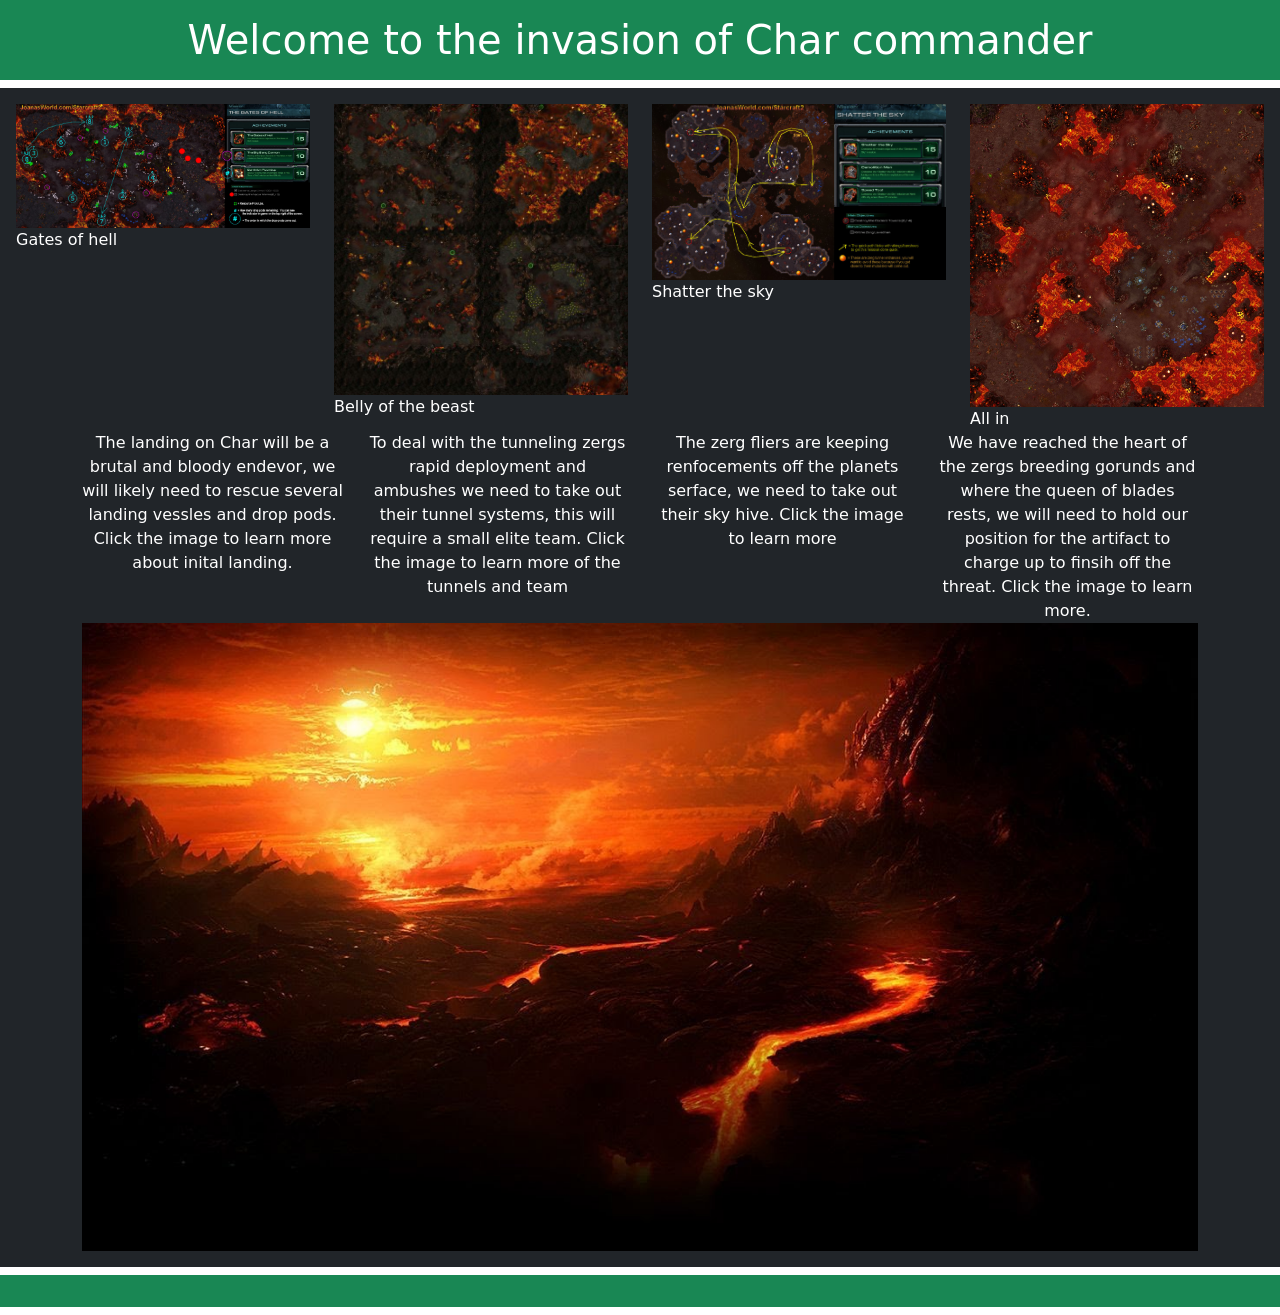
<file: index.html>
<!doctype html>
<html lang="en">
  <head>
    <meta charset="utf-8">
    <meta name="viewport" content="width=device-width, initial-scale=1">
    <title>Home of the Char invasion</title>
    <link href="https://cdn.jsdelivr.net/npm/bootstrap@5.3.8/dist/css/bootstrap.min.css" rel="stylesheet" integrity="sha384-sRIl4kxILFvY47J16cr9ZwB07vP4J8+LH7qKQnuqkuIAvNWLzeN8tE5YBujZqJLB" crossorigin="anonymous">
  </head>
  <body>

    <center><h1>
    <div class="p-3 mb-2 bg-success text-white">Welcome to the invasion of Char commander</div>
  
    </h1></center>
  
    <script src="https://cdn.jsdelivr.net/npm/bootstrap@5.3.8/dist/js/bootstrap.bundle.min.js" integrity="sha384-FKyoEForCGlyvwx9Hj09JcYn3nv7wiPVlz7YYwJrWVcXK/BmnVDxM+D2scQbITxI" crossorigin="anonymous"></script>

<div class="p-3 mb-2 bg-dark text-white">

  <div class="row">
    <div class="col">
      <a href="Gates_of_hell.html"> 
     <img src="gates-of-hell.jpg" class="img-fluid" alt="gates of hell"></a>
    Gates of hell
    </div>
    <div class="col">
    <a href="Belly_of_the_beast.html"> 
    <img src="600px-BellyofTheBeast_map.jpg" class="img-fluid" alt="belly of the beast"></a>
     Belly of the beast
    </div>
        <div class="col">
     <a href="Shatter_the_sky.html"> 
    <img src="sky.jpg" class="img-fluid" alt="sky"></a>
     Shatter the sky
    </div>
    <div class="col">
      <a href="All_in.html"> 
    <img src="AllIn_map.jpg" class="img-fluid" alt="AllIn_map"></a>
    All in
    </div>
  </div>

<div class="container text-center">
  <div class="row row-cols-4">
    <div class="col">The landing on Char will be a brutal and bloody endevor, we will likely need to rescue several landing vessles and drop pods. Click the image to learn more about inital landing.</div>

    <div class="col">To deal with the tunneling zergs rapid deployment and ambushes we need to take out their tunnel systems, this will require a small elite team. Click the image to learn more of the tunnels and team</div>

    <div class="col">The zerg fliers are keeping renfocements off the planets serface, we need to take out their sky hive. Click the image to learn more</div> 

    <div class="col">We have reached the heart of the zergs breeding gorunds and where the queen of blades rests, we will need to hold our position for the artifact to charge up to finsih off the threat. Click the image to learn more.</div> 
  </div>

   <img src="char.jpg" class="img-fluid" alt="char">
</div>
</div>
   <footer> 
<div class="p-3 mb-2 bg-success text-white"></div>

   </footer>
</div>
 </body>
 </html>
</file>
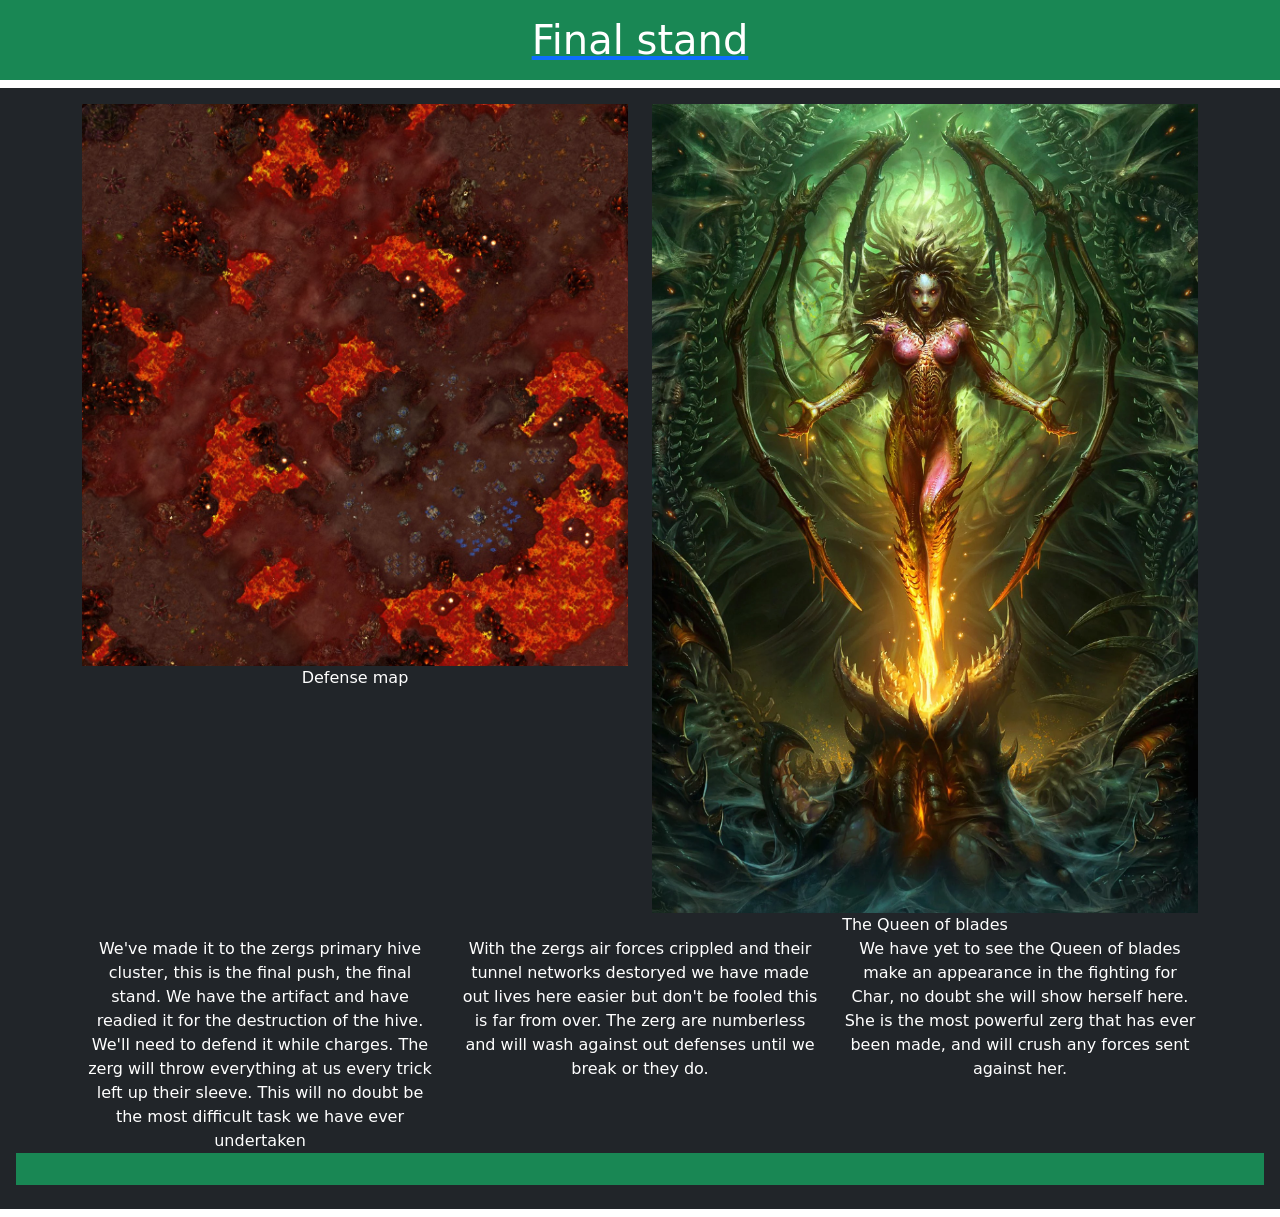
<file: All_in.html>
<!doctype html>
<html lang="en">
  <head>
    <meta charset="utf-8">
    <meta name="viewport" content="width=device-width, initial-scale=1">
    <title>Final push</title>
    <link href="https://cdn.jsdelivr.net/npm/bootstrap@5.3.8/dist/css/bootstrap.min.css" rel="stylesheet" integrity="sha384-sRIl4kxILFvY47J16cr9ZwB07vP4J8+LH7qKQnuqkuIAvNWLzeN8tE5YBujZqJLB" crossorigin="anonymous">
  </head>


 <body>

    <a href="index.html"><center><h1>   <div class="p-3 mb-2 bg-success text-white">Final stand</h1></div></center></a>

    <script src="https://cdn.jsdelivr.net/npm/bootstrap@5.3.8/dist/js/bootstrap.bundle.min.js" integrity="sha384-FKyoEForCGlyvwx9Hj09JcYn3nv7wiPVlz7YYwJrWVcXK/BmnVDxM+D2scQbITxI" crossorigin="anonymous"></script>

    <div class="p-3 mb-2 bg-dark text-white"> 
    <div class="container text-center">
  <div class="row">
    <div class="col">
    <img src="AllIn_map.jpg" class="img-fluid" alt="Last stand">
    Defense map
    </div>
    <div class="col">
    <img src="the queen.webp" class="img-fluid" alt="queen of blades">
    The Queen of blades
    </div>
  </div>
  <div class="row">
    <div class="col">
    We've made it to the zergs primary hive cluster, this is the final push, the final stand. We have the artifact and have readied it for the destruction of the hive. We'll need to defend it while charges. The zerg will throw everything at us every trick left up their sleeve. This will no doubt be the most difficult task we have ever undertaken  
    </div>
    <div class="col">
    With the zergs air forces crippled and their tunnel networks destoryed we have made out lives here easier but don't be fooled this is far from over. The zerg are numberless and will wash against out defenses until we break or they do. 
    </div>
    <div class="col">
    We have yet to see the Queen of blades make an appearance in the fighting for Char, no doubt she will show herself here. She is the most powerful zerg that has ever been made, and will crush any forces sent against her. 
    </div>
  </div>
</div>  
 <footer>
    <div class="p-3 mb-2 bg-success text-white"></div>
 </footer>
</body>
</html>
</file>
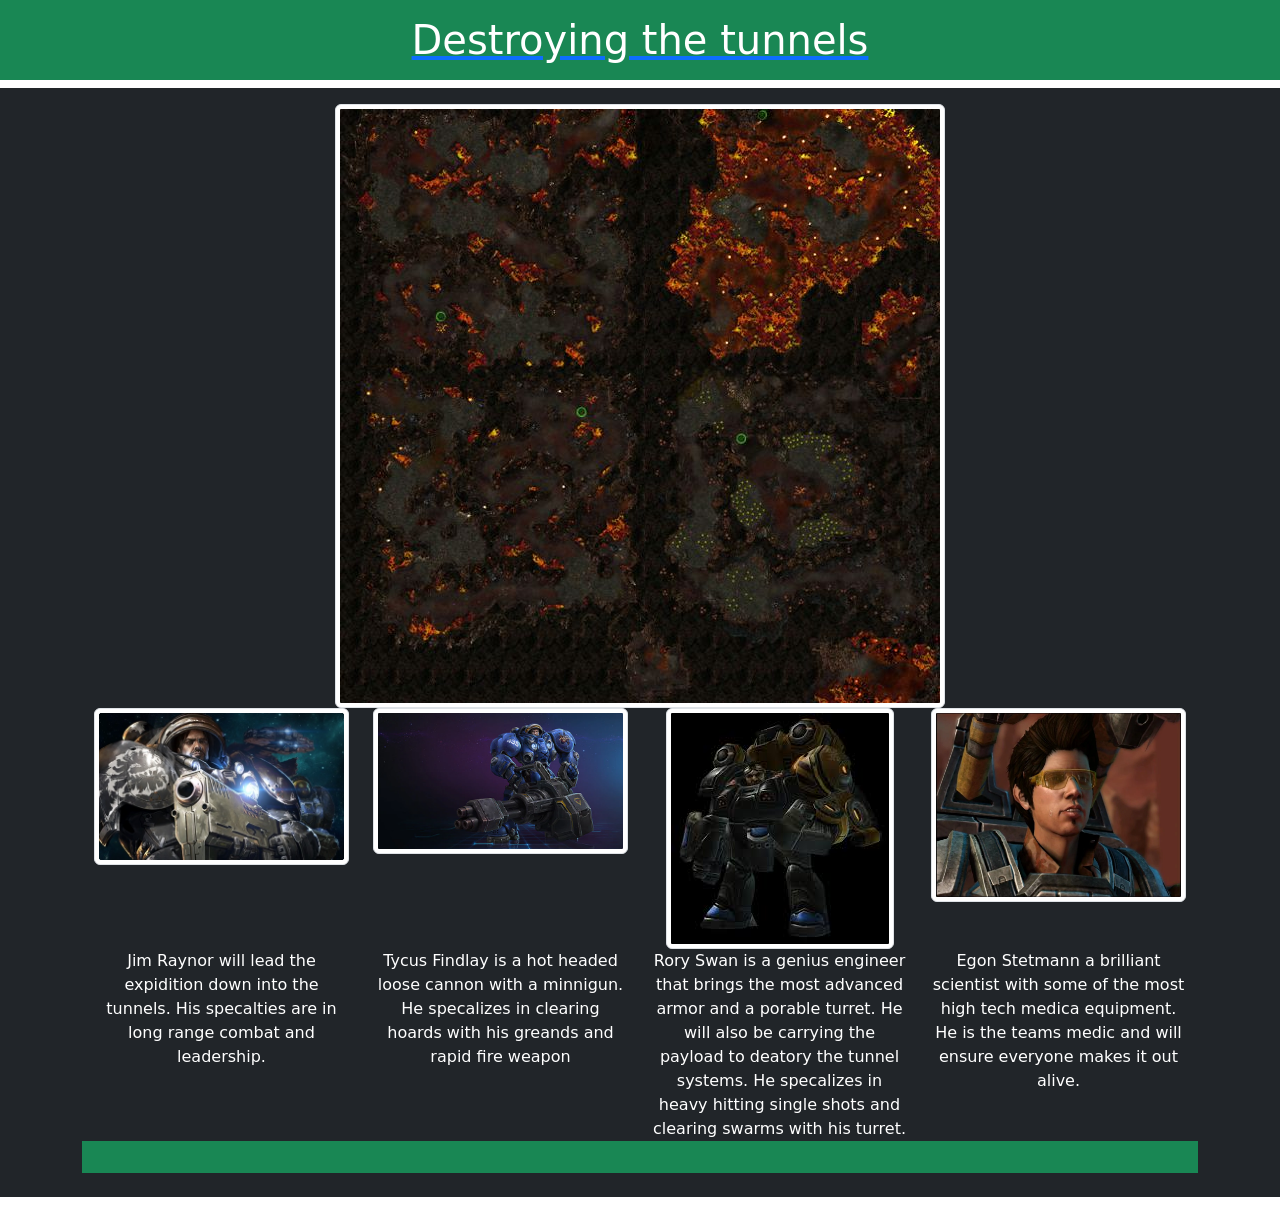
<file: Belly_of_the_beast.html>
<!doctype html>
<html lang="en">
  <head>
    <meta charset="utf-8">
    <meta name="viewport" content="width=device-width, initial-scale=1">
    <title>Tunnel destruction</title>
    <link href="https://cdn.jsdelivr.net/npm/bootstrap@5.3.8/dist/css/bootstrap.min.css" rel="stylesheet" integrity="sha384-sRIl4kxILFvY47J16cr9ZwB07vP4J8+LH7qKQnuqkuIAvNWLzeN8tE5YBujZqJLB" crossorigin="anonymous">
  </head>


 <body>

  <a href="index.html">  <center><h1>   <div class="p-3 mb-2 bg-success text-white">Destroying the tunnels</h1></div></center></a>

    <script src="https://cdn.jsdelivr.net/npm/bootstrap@5.3.8/dist/js/bootstrap.bundle.min.js" integrity="sha384-FKyoEForCGlyvwx9Hj09JcYn3nv7wiPVlz7YYwJrWVcXK/BmnVDxM+D2scQbITxI" crossorigin="anonymous"></script>

    <div class="p-3 mb-2 bg-dark text-white"> 
    <div class="container text-center">
         <img src="600px-BellyofTheBeast_map.jpg" class="img-thumbnail" alt="tunnels">



         
<div class="container text-center">  
  <div class="row row-cols-4">
    <div class="col">  <img src="Jim.jpg" class="img-thumbnail" alt="Jim"></div>
    <div class="col">   <img src="tyc.webp" class="img-thumbnail" alt="Tycus"></div>
    <div class="col"><img src="Swan.jpg" class="img-thumbnail" alt="Swan"></div>
    <div class="col"> <img src="egpn.webp" class="img-thumbnail" alt="stetmann"></div>
  </div>
</div>

<div class="container text-center">
  <div class="row row-cols-4">
    <div class="col">Jim Raynor will lead the expidition down into the tunnels. His specalties are in long range combat and leadership.</div>
    <div class="col">Tycus Findlay is a hot headed loose cannon with a minnigun. He specalizes in clearing hoards with his greands and rapid fire weapon</div>
    <div class="col"> Rory Swan is a genius engineer that brings the most advanced armor and a porable turret. He will also be carrying the payload to deatory the tunnel systems. He specalizes in heavy hitting single shots and clearing swarms with his turret.</div>
    <div class="col">Egon Stetmann a brilliant scientist with some of the most high tech medica equipment. He is the teams medic and will ensure everyone makes it out alive.</div>
  </div>
</div>

</body> 
<footer>
    <div class="p-3 mb-2 bg-success text-white"></div>
 </footer>
</html>
</file>
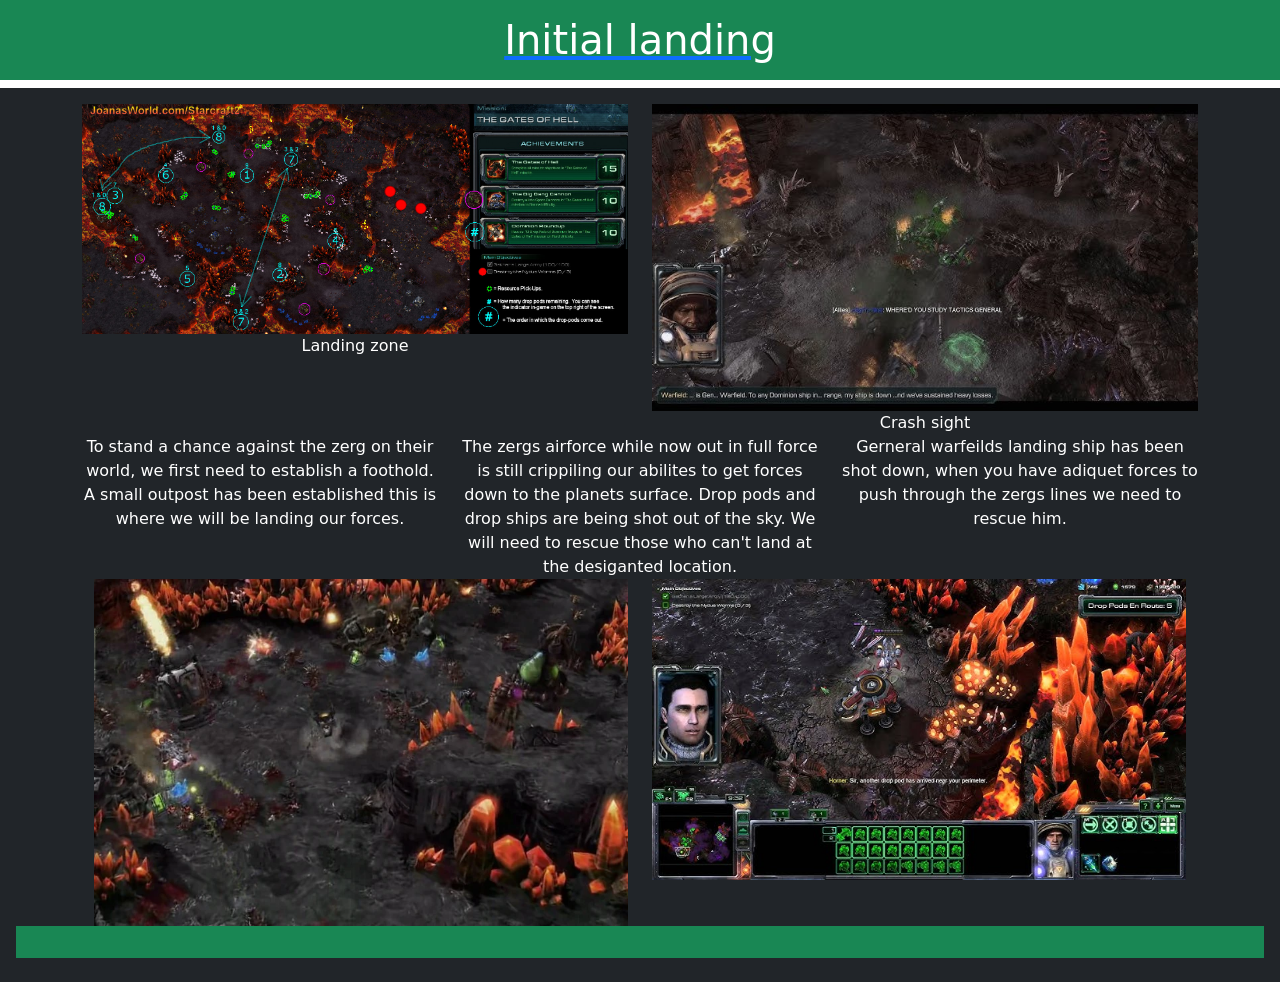
<file: Gates_of_hell.html>
<!doctype html>
<html lang="en">
  <head>
    <meta charset="utf-8">
    <meta name="viewport" content="width=device-width, initial-scale=1">
    <title>Landing</title>
    <link href="https://cdn.jsdelivr.net/npm/bootstrap@5.3.8/dist/css/bootstrap.min.css" rel="stylesheet" integrity="sha384-sRIl4kxILFvY47J16cr9ZwB07vP4J8+LH7qKQnuqkuIAvNWLzeN8tE5YBujZqJLB" crossorigin="anonymous">
  </head>


  <body>

   <a href="index.html">  <center><h1>   <div class="p-3 mb-2 bg-success text-white">Initial landing</h1></div></center></a>

    <script src="https://cdn.jsdelivr.net/npm/bootstrap@5.3.8/dist/js/bootstrap.bundle.min.js" integrity="sha384-FKyoEForCGlyvwx9Hj09JcYn3nv7wiPVlz7YYwJrWVcXK/BmnVDxM+D2scQbITxI" crossorigin="anonymous"></script>

    <div class="p-3 mb-2 bg-dark text-white"> 
    <div class="container text-center">
  <div class="row">
    <div class="col">
    <img src="gates-of-hell.jpg" class="img-fluid" alt="gates of hell">
    Landing zone
    </div>
    <div class="col">
    <img src="crash.jpg" class="img-fluid" alt="crash sight">
    Crash sight
    </div>
  </div>
  <div class="row">
    <div class="col">
      To stand a chance against the zerg on their world, we first need to establish a foothold. A small outpost has been established this is where we will be landing our forces.
    </div>
    <div class="col">
    The zergs airforce while now out in full force is still crippiling our abilites to get forces down to the planets surface. Drop pods and drop ships are being shot out of the sky. We will need to rescue those who can't land at the desiganted location. 
    </div>
    <div class="col">
    Gerneral warfeilds landing ship has been shot down, when you have adiquet forces to push through the zergs lines we need to rescue him.
    </div>
  </div>
  <div class="container text-center">
  <div class="row">
    <div class="col">
      <img src="gates.webp" class="img-fluid" alt="crash sight">
    </div>
    <div class="col">
      <img src="of.jpg" class="img-fluid" alt="crash sight">
    </div>
  </div>
</div>  
</div>
 <footer>
    <div class="p-3 mb-2 bg-success text-white"></div>
 </footer>
</body>
</html>
</file>
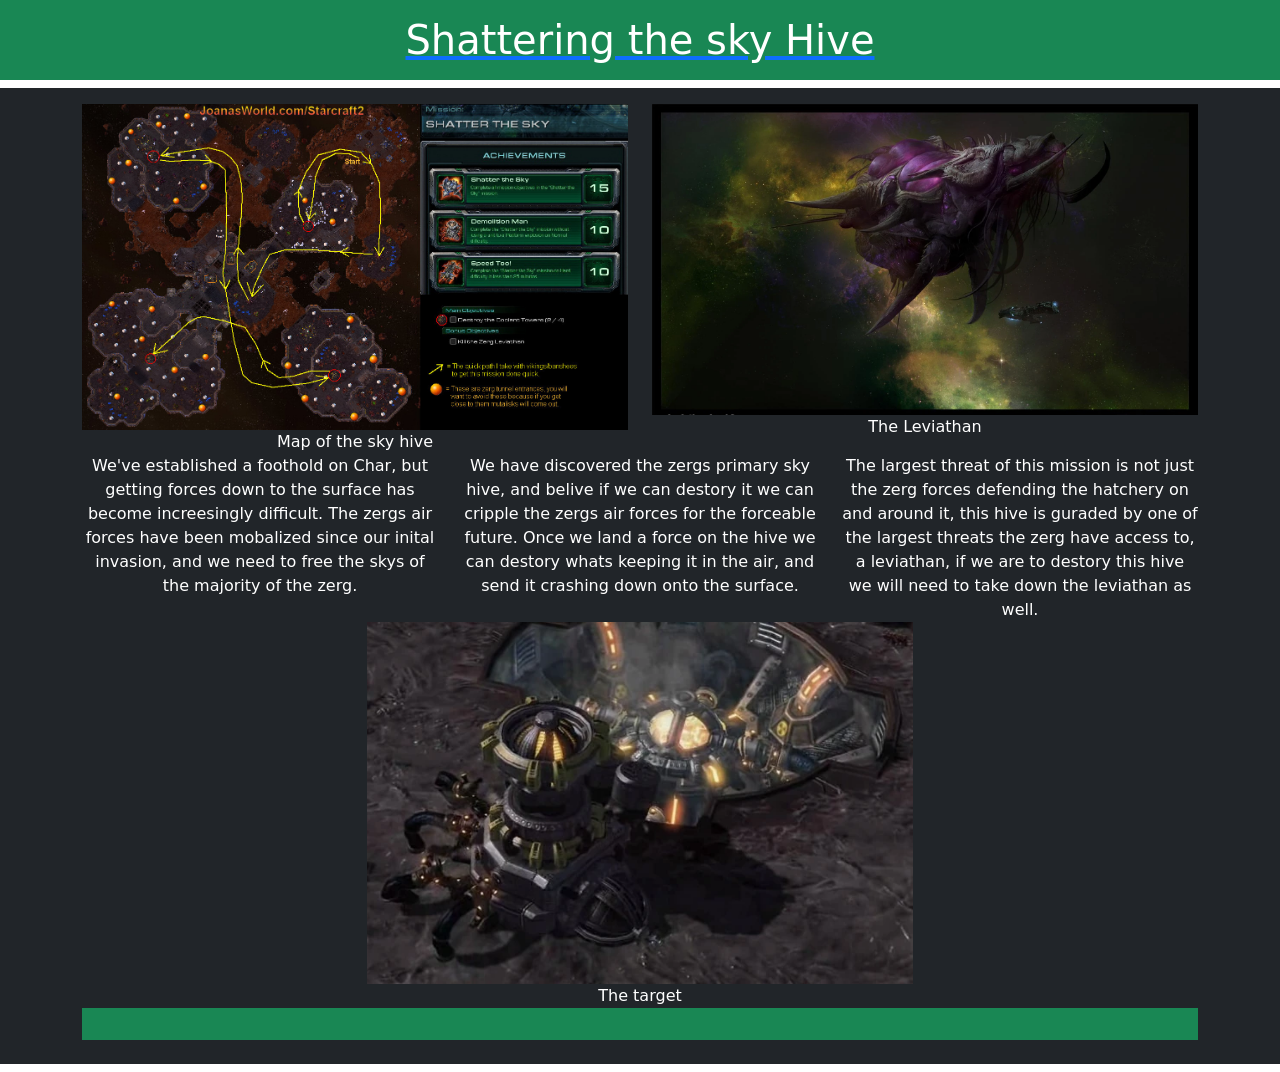
<file: Shatter_the_sky.html>
<!doctype html>
<html lang="en">
  <head>
    <meta charset="utf-8">
    <meta name="viewport" content="width=device-width, initial-scale=1">
    <title>Breaking the sky hive</title>
    <link href="https://cdn.jsdelivr.net/npm/bootstrap@5.3.8/dist/css/bootstrap.min.css" rel="stylesheet" integrity="sha384-sRIl4kxILFvY47J16cr9ZwB07vP4J8+LH7qKQnuqkuIAvNWLzeN8tE5YBujZqJLB" crossorigin="anonymous">
  </head>


 <body>

    <a href="index.html"><center><h1>   <div class="p-3 mb-2 bg-success text-white">Shattering the sky Hive</h1></div></center></a>

    <script src="https://cdn.jsdelivr.net/npm/bootstrap@5.3.8/dist/js/bootstrap.bundle.min.js" integrity="sha384-FKyoEForCGlyvwx9Hj09JcYn3nv7wiPVlz7YYwJrWVcXK/BmnVDxM+D2scQbITxI" crossorigin="anonymous"></script>

    <div class="p-3 mb-2 bg-dark text-white"> 
    <div class="container text-center">
  <div class="row">
    <div class="col">
    <img src="sky.jpg" class="img-fluid" alt="Sky hive">
    Map of the sky hive
    </div>
    <div class="col">
        <img src="levi.webp" class="img-fluid" alt="the Leviathan">
       The Leviathan
   
    </div>
  </div>
  <div class="row">
    <div class="col">
    We've established a foothold on Char, but getting forces down to the surface has become increesingly difficult. The zergs air forces have been mobalized since our inital invasion, and we need to free the skys of the majority of the zerg. 
    </div>
    <div class="col">
    We have discovered the zergs primary sky hive, and belive if we can destory it we can cripple the zergs air forces for the forceable future. Once we land a force on the hive we can destory whats keeping it in the air, and send it crashing down onto the surface.
    </div>
    <div class="col">
    The largest threat of this mission is not just the zerg forces defending the hatchery on and around it, this hive is guraded by one of the largest threats the zerg have access to, a leviathan, if we are to destory this hive we will need to take down the leviathan as well. 
    </div>
  </div>
</div>  
<div class="container text-center">
  <div class="row">
    <div class="col">
      
    </div>
    <div class="col-6">
 <img src="target.webp" class="img-fluid" alt="the target">   The target
    </div>
    <div class="col">
      
    </div>
  </div>
    
 <footer>
    <div class="p-3 mb-2 bg-success text-white"></div>
 </footer>
</body>
</html>
</file>
